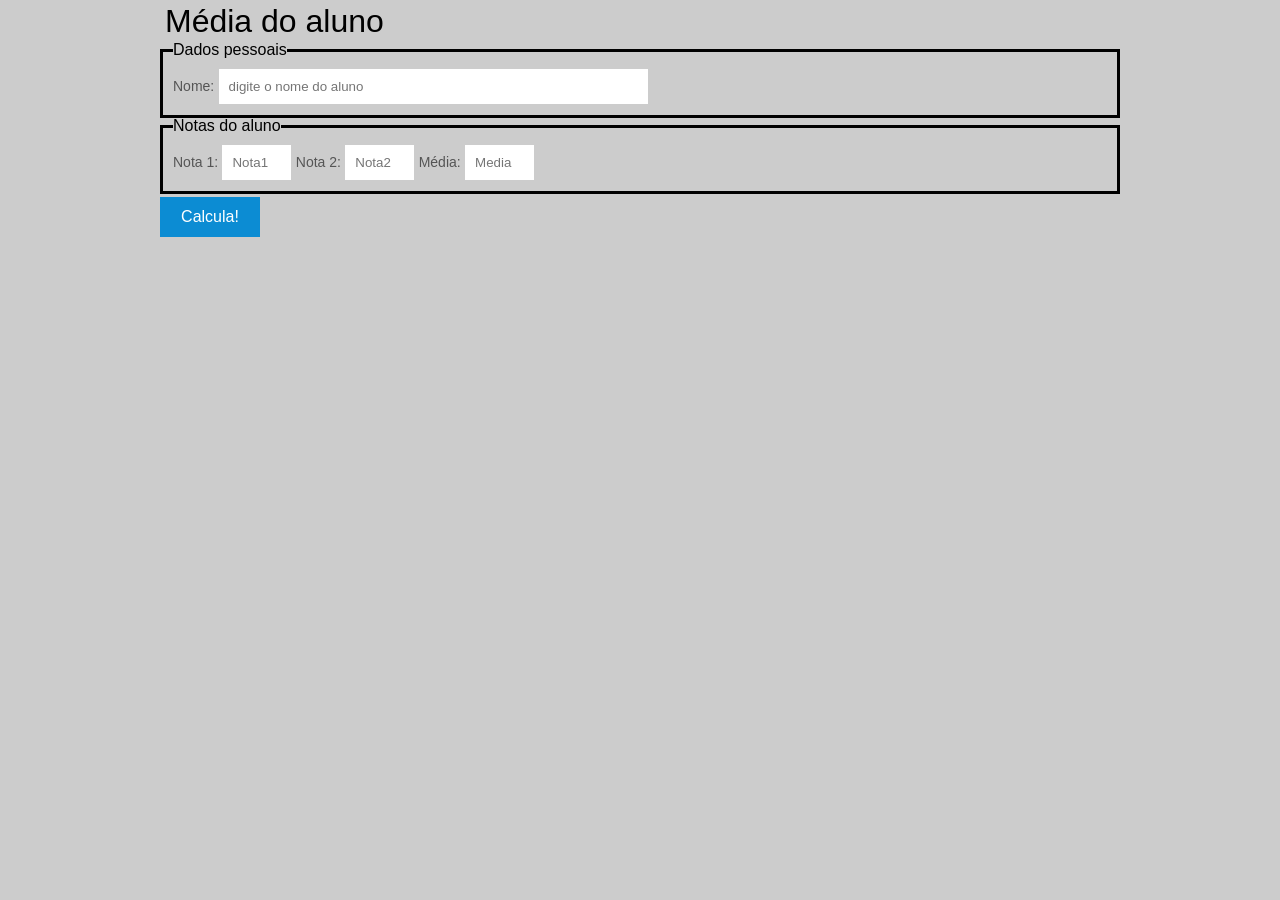
<file: Construção de Sites/exemplo_nota/index.html>
<!doctype html>
<html lang="pt-br">
	<head>
		<meta charset="UTF-8">
		<title>Média do aluno</title>
		<link rel="stylesheet" type="text/css" href="css/reset.css">
		<link rel="stylesheet" type="text/css" href="css/geral.css">
	</head>
	<body>
        <div id="container">
            <header>
                <h1>Média do aluno</h1>
            </header>
            <main>
                <section>
                    
                    <form method="post" action="processa.html">
                        <fieldset>
                            <legend>Dados pessoais</legend>
                            <label for="campo-nome">Nome:</label>
                            <input id="campo-nome" type="text" size=50 placeholder="digite o nome do aluno">
                        </fieldset>
                        <fieldset>
                            <legend id="123">Notas do aluno</legend>
                            <label for="nota1">Nota 1:</label>
                            <input id="nota1" type="text" placeholder="Nota1" size=5>
                            <label for="nota2">Nota 2:</label>
                            <input id="nota2" type="text" placeholder="Nota2" size=5>
                            <label for="media">Média:</label>
                            <input  id="media" type="text" placeholder="Media" readonly="yes" size=5>
                        </fieldset>

                        
                    </form>
                    <button id="calcula-media" onclick="media(document.getElementById('nota1').value,document.getElementById('nota2').value)">Calcula!</button>
                    
                </section>
            </main>
        </div>
        <script>
          function media(n1,n2)
                { 
                    
                   document.getElementById("media").style.color = "red";
                   document.getElementById("media").value= (parseInt(n1)+parseInt(n2))/2;
                }

        </script>
	</body>
</html>
</file>
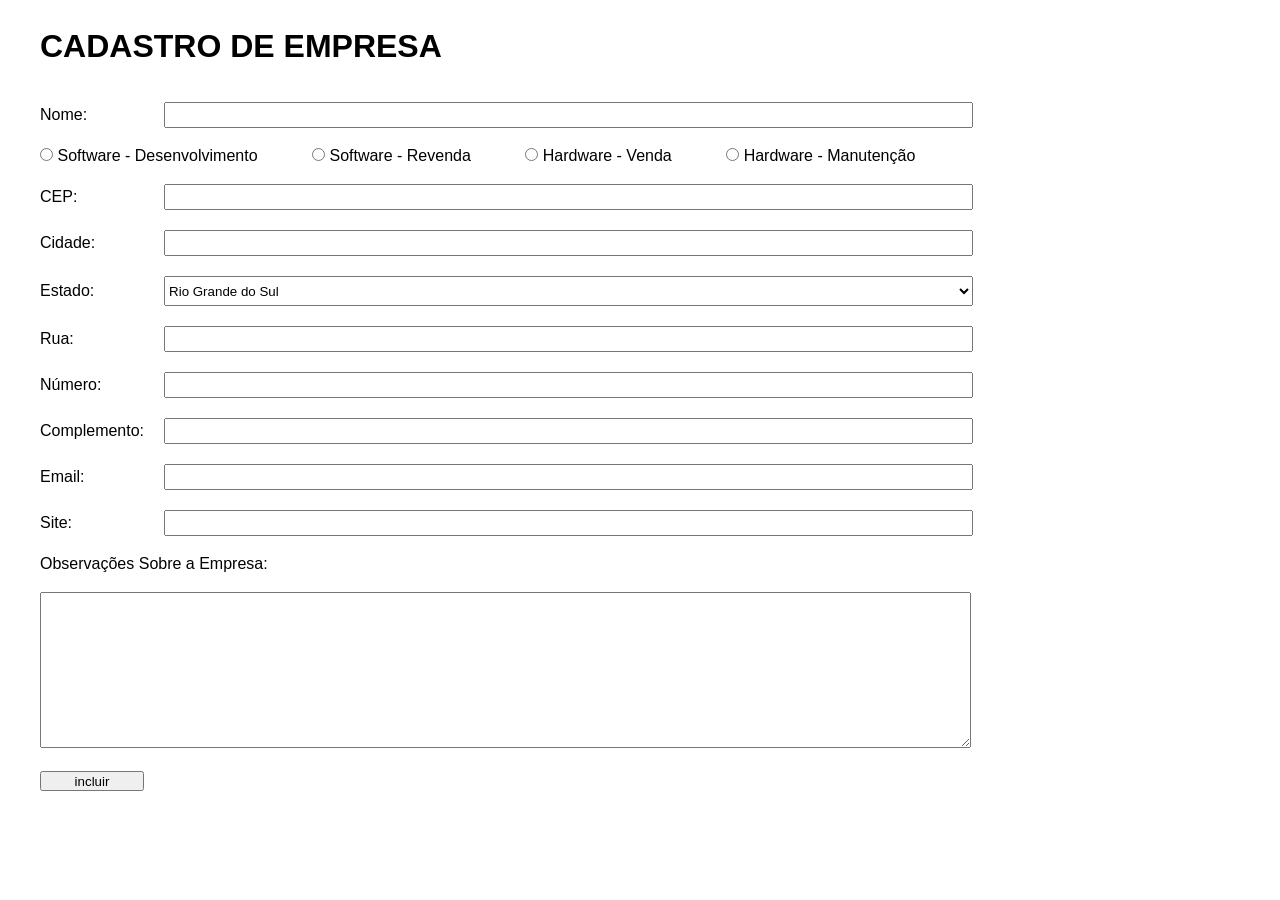
<file: Construção de Sites/formulario/index.html>
<!DOCTYPE html>
<html lang="pt-br">
<head>

    <meta charset="UTF-8">

    <title>Forumlario</title>

    <link rel = "stylesheet" href = "reset.css">
    <link rel = "stylesheet" href = "style.css">
    
</head>
<body>

    <h1>CADASTRO DE EMPRESA</h1>

    <form method = "post" action = "" >

        <table>

            <tr>

                <td class = "label" > <label for = "nome">Nome: </label> </td>
                <td class = "input"> <input id = "nome" type = "text"> </td>

            </tr>

            <tr class = "radio">

                <td colspan="2">
                    
                    <input type="radio" id="radio1" name = "radio"/>
                    <label for="radio1">Software - Desenvolvimento</label> 
                
                    <input type="radio" id="radio2" name = "radio"/>
                    <label for="radio2">Software - Revenda</label> 
                
                    <input type="radio" id="radio3" name = "radio"/>
                    <label for="radio3">Hardware - Venda</label> 
                
                    <input type="radio" id="radio4" name = "radio"/>
                    <label for="radio4">Hardware - Manutenção</label> 

                </td>

            </tr>

            <tr>

                <td class = "label" > <label for = "cep">CEP: </label> </td>
                <td class = "input"> <input id = "cep" type = "text"> </td>

            </tr>
            
            <tr>

                <td class = "label" > <label for = "cidade">Cidade: </label> </td>
                <td class = "input"> <input id = "cidade" type = "text"> </td>

            </tr>


            <tr>

                <td class = "label" > <label for = "estado">Estado: </label> </td>
                <td class = "input"> 

                    <select id="estado">
                    <option value="valor1" selected>Rio Grande do Sul</option>
                    <option value="valor2">Santa Catarina</option>
                    <option value="valor3">Parana</option>

                </select> </td>

            </tr>

            <tr>

                <td class = "label" > <label for = "rua">Rua: </label> </td>
                <td class = "input"> <input id = "rua" type = "text"> </td>

            </tr>

            <tr>

                <td class = "label" > <label for = "numero">Número: </label> </td>
                <td class = "input"> <input id = "numero" type = "text"> </td>

            </tr>

            <tr>

                <td class = "label" > <label for = "complemento">Complemento: </label> </td>
                <td class = "input"> <input id = "complemento" type = "text"> </td>

            </tr>

            <tr>

                <td class = "label" > <label for = "email">Email: </label> </td>
                <td class = "input"> <input id = "email" type = "email"> </td>

            </tr>

            <tr>

                <td class = "label" > <label for = "site">Site: </label> </td>
                <td class = "input"> <input id = "site" type = "url"> </td>

            </tr>

            <tr>

                <td class = "label" colspan = "2"> <label for = "obs">Observações Sobre a Empresa: </label> </td>
                
            </tr>

            <tr>

                <td class = "input" colspan = "2"> <textarea id = "obs"></textarea> </td>

            </tr>

            <tr>

                <td class = "input"> <input id = "enviar" type = "submit" value = "incluir"> </textarea> </td>

            </tr>

        </table>

      
    </form>
    
</body>
</html>
</file>
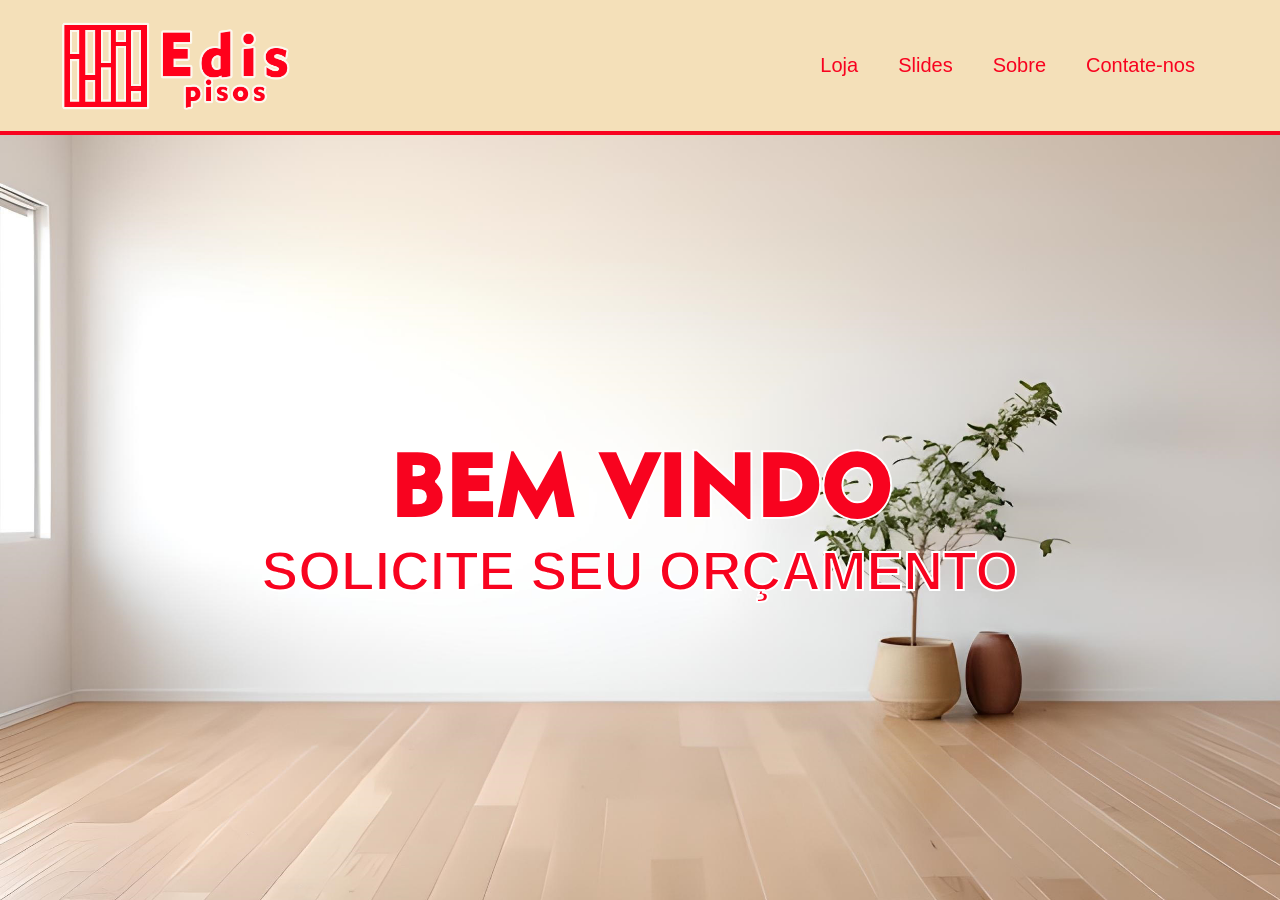
<file: Construção de Sites/meu projeto/index.html>
<!DOCTYPE html>
<html lang="pt-br">
<head>

    <meta charset="UTF-8">
    
    <link rel = "stylesheet" href="header.css">
    <link rel = "stylesheet" href="style.css">

    <title>EDIS PISOS</title>
	
</head>

<body>

    <!-- CABEÇALHO -->
    <nav>
        
        <a href="index.html" > <img src = "logo.png" > </a> 
        
        <ul>
            <li> <a href="pisos/pisos.html" > Loja </a> </li>
            <li> <a href="slide/slide.html" > Slides</a> </li>
            <li> <a href="#" > Sobre </a> </li>
            <li> <a href="contato/contato.html" > Contate-nos</a> </li>
        </ul>

    </nav>
	
    <section class="banner">
	
        <div>
		
           <h1 class="titulo">BEM VINDO</h1>
           <h2 class="sub_titulo">SOLICITE SEU ORÇAMENTO</h2>
		   
        </div>
		
    </section>
	
</body>
</html>
</file>
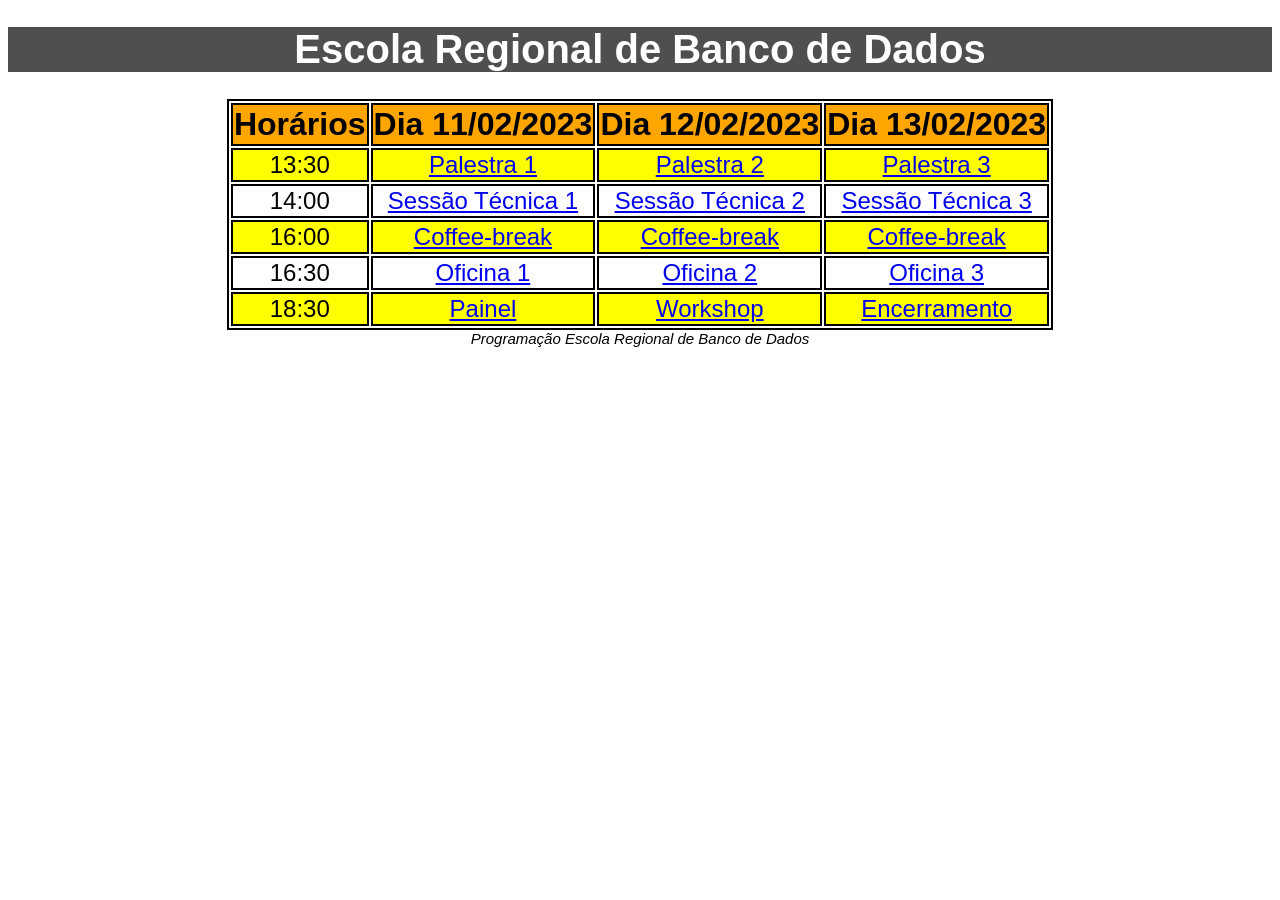
<file: Construção de Sites/tarefa1 - Bruno Machado/index.html>
<!DOCTYPE html >
<html lang="pt">
	<head>
		<meta charset="utf-8">
		<title>index</title>
		<link rel = "stylesheet" href = "css/style.css">
	</head>
	<body>
		
		<h1>Escola Regional de Banco de Dados</h1>
		
		<div class = "tabela">
		
			<table>
			
				<caption>Programação Escola Regional de Banco de Dados</caption> 
				
				<tr>
				
					<th>Horários</th>
					<th>Dia 11/02/2023</th>
					<th>Dia 12/02/2023</th>
					<th>Dia 13/02/2023</th>
					
				</tr>
				
				<tr>
				
					<td>13:30</td>
					<td><a href = "paginas/pagina-da-palestra.html">Palestra 1</a></td>
					<td><a href = "#">Palestra 2</a></td>
					<td><a href = "#">Palestra 3</a></td>
					
				</tr>
				
				<tr>
				
					<td>14:00</td>
					<td><a href = "#">Sessão Técnica 1</a></td>
					<td><a href = "#">Sessão Técnica 2</a></td>
					<td><a href = "#">Sessão Técnica 3</a></td>
					
				</tr>
				
				<tr>
				
					<td>16:00</td>
					<td><a href = "#">Coffee-break</a></td>
					<td><a href = "#">Coffee-break</a></td>
					<td><a href = "#">Coffee-break</a></td>
					
				</tr>
				
				<tr>
				
					<td>16:30</td>
					<td><a href = "#">Oficina 1</a></td>
					<td><a href = "#">Oficina 2</a></td>
					<td><a href = "#">Oficina 3</a></td>
					
				</tr>
				
				<tr>
				
					<td>18:30</td>
					<td><a href = "#">Painel</a></td>
					<td><a href = "#">Workshop</a></td>
					<td><a href = "#">Encerramento</a></td>
					
				</tr>
			
			</table>
		
		</div>
		
	</body>
</html>
</file>
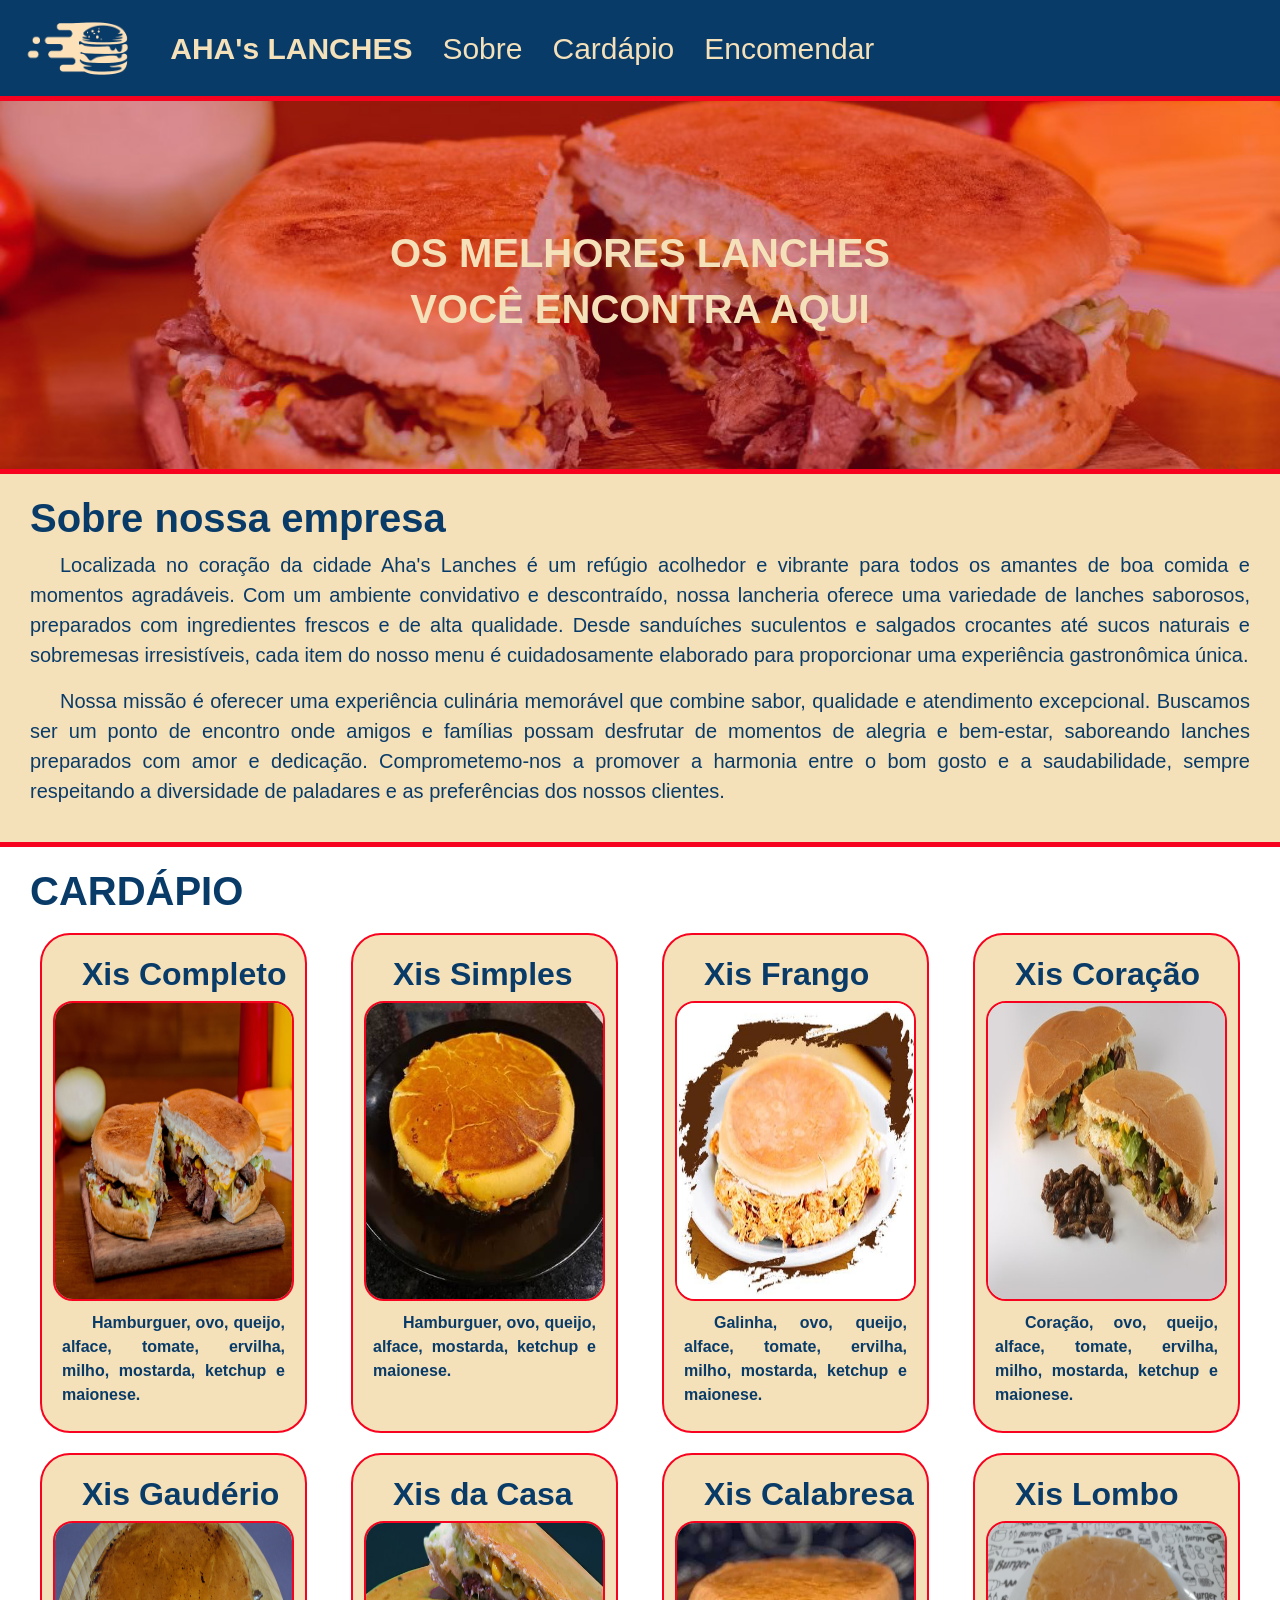
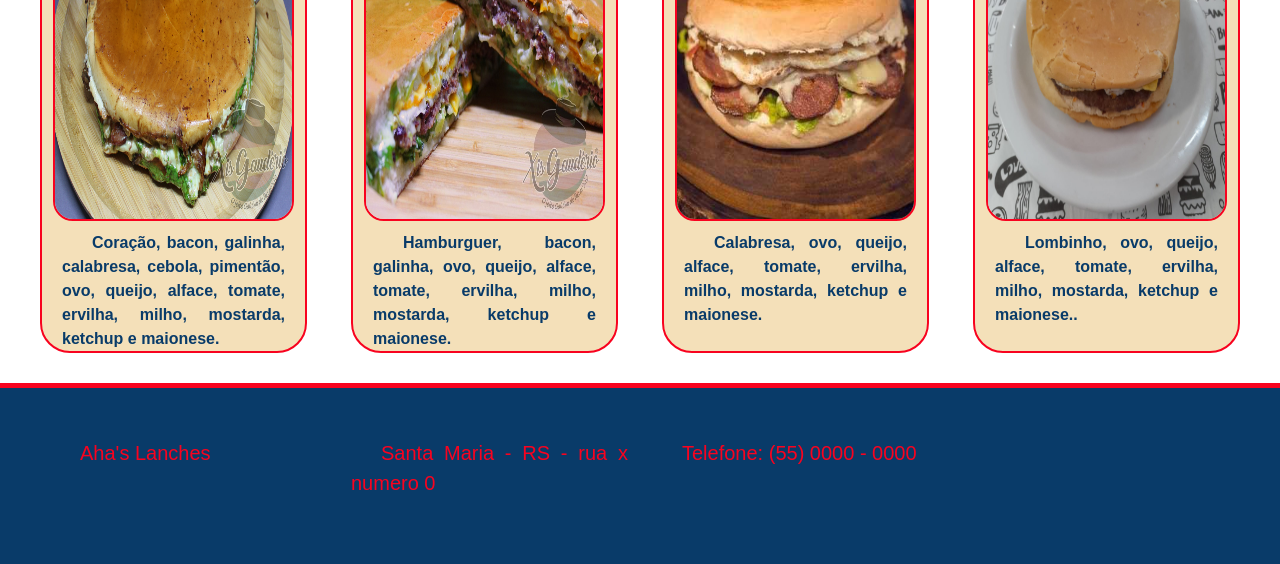
<file: Construção de Sites/trabalho 5/index.html>
<!doctype html>
<html lang="pt-br">
  <head>
  
    <meta charset="utf-8">
    <meta name="viewport" content="width=device-width, initial-scale=1">
    <title>TAREFA 5</title>
	
	<link href="css/reset.css" rel="stylesheet">
	<link href="https://cdn.jsdelivr.net/npm/bootstrap@5.3.3/dist/css/bootstrap.min.css" rel="stylesheet" integrity="sha384-QWTKZyjpPEjISv5WaRU9OFeRpok6YctnYmDr5pNlyT2bRjXh0JMhjY6hW+ALEwIH" crossorigin="anonymous">
	<link href="css/style.css" rel="stylesheet">

  </head>
  <body>
	
	<nav class="navbar navbar-expand-lg">
	  <div class="container-fluid">
		<a class="navbar-brand" href="#"> <img src = "imagens/logo.png" alt = "logo" height = 70px></a>
		<button class="navbar-toggler" type="button" data-bs-toggle="collapse" data-bs-target="#navbarNavAltMarkup" aria-controls="navbarNavAltMarkup" aria-expanded="false" aria-label="Toggle navigation">
		  <span class="icon">+</span>
		</button>
		<div class="collapse navbar-collapse" id="navbarNavAltMarkup">
		  <div class="navbar-nav">
			<a href="#"><b>AHA's LANCHES</b></a>
			<a href="#sobre" class="fundo">Sobre</a>
			<a href="#cardapio" class="fundo">Cardápio</a>
			<a href="secoes/forms.html" class="fundo">Encomendar</a>
		  </div>
		</div>
	  </div>
	</nav>
	
	<div class = "foto">
		
		<div>
		
			<h1>OS MELHORES LANCHES</h1>
			<h1>VOCÊ ENCONTRA AQUI</h1>
			
		</div>
	
	</div>
	
	<div id = "sobre">
	
		<h1>Sobre nossa empresa</h1>
		
		<p class = "d-none d-md-block">Localizada no coração da cidade Aha's Lanches é um 
		refúgio acolhedor e vibrante para todos 
		os amantes de boa comida e momentos agradáveis. Com um 
		ambiente convidativo e descontraído, nossa lancheria 
		oferece uma variedade de lanches saborosos, preparados 
		com ingredientes frescos e de alta qualidade. Desde 
		sanduíches suculentos e salgados crocantes até sucos 
		naturais e sobremesas irresistíveis, cada item do 
		nosso menu é cuidadosamente elaborado para proporcionar 
		uma experiência gastronômica única.</p>
		
		<p>Nossa missão é oferecer uma experiência 
		culinária memorável que combine sabor, 
		qualidade e atendimento excepcional. 
		Buscamos ser um ponto de encontro onde 
		amigos e famílias possam desfrutar de 
		momentos de alegria e bem-estar, saboreando 
		lanches preparados com amor e dedicação. 
		Comprometemo-nos a promover a harmonia entre
		o bom gosto e a saudabilidade, sempre 
		respeitando a diversidade de paladares 
		e as preferências dos nossos clientes.</p>
		
	</div>
	
	<div id = "cardapio">
		
		<h1>CARDÁPIO</h1>
		
		<div class="row justify-content-evenly">
		  
			<div class = "col-12 col-md-3">
			
				<div class = "item">
				
					<h2>Xis Completo</h2>
					<img src = "imagens/completo.jpg" alt = "cardapio1">
					<p> Hamburguer, ovo, queijo, alface, tomate, ervilha, milho, mostarda, ketchup e maionese.</p>
					
				</div>
			
			</div>
			<div class = "col-12 col-md-3">
			
				<div class = "item">
				
					<h2>Xis Simples</h2>
					<img src = "imagens/simples.jpg" alt = "cardapio1">
					<p> Hamburguer, ovo, queijo, alface, mostarda, ketchup e maionese.</p>
					
				</div>
				
			</div>
			<div class = "col-12 col-md-3">	
				
				<div class = "item">
				
					<h2>Xis Frango</h2>
					<img src = "imagens/frango.jpeg" alt = "cardapio1">
					<p> Galinha, ovo, queijo, alface, tomate, ervilha, milho, mostarda, ketchup e maionese. </p>
					
				</div>
				
			</div>
			<div class = "col-12 col-md-3">	
				
				<div class = "item">
				
					<h2>Xis Coração</h2>
					<img src = "imagens/coracao.jpg" alt = "cardapio1">
					<p> Coração, ovo, queijo, alface, tomate, ervilha, milho, mostarda, ketchup e maionese.</p>
					
				</div>
				
			</div>
			<div class = "col-12 col-md-3">	
				
				<div class = "item">
				
					<h2>Xis Gaudério</h2>
					<img src = "imagens/gauderio.jpg" alt = "cardapio1">
					<p> Coração, bacon, galinha, calabresa, cebola, pimentão, ovo, queijo, alface, tomate, ervilha, milho, mostarda, ketchup e maionese.</p>
					
				</div>
			
			</div>
			<div class = "col-12 col-md-3">
			
				<div class = "item">
				
					<h2>Xis da Casa</h2>
					<img src = "imagens/casa.jpg" alt = "cardapio1">
					<p> Hamburguer, bacon, galinha, ovo, queijo, alface, tomate, ervilha, milho, mostarda, ketchup e maionese. </p>
					
				</div>
			
			</div>
			<div class = "col-12 col-md-3">
			
				<div class = "item">
				
					<h2>Xis Calabresa</h2>
					<img src = "imagens/calabresa.jpeg" alt = "cardapio1">
					<p> Calabresa, ovo, queijo, alface, tomate, ervilha, milho, mostarda, ketchup e maionese.  </p>
					
				</div>
			
			</div>
			<div class = "col-12 col-md-3">
			
				<div class = "item">
				
					<h2>Xis Lombo</h2>
					<img src = "imagens/lombo.jpeg" alt = "cardapio1">
					<p> Lombinho, ovo, queijo, alface, tomate, ervilha, milho, mostarda, ketchup e maionese..</p>
					
				</div>
			
			</div>
			
			
		</div>
		  
	</div>
	
	<footer>
	
		<div class="row">
		
			<div class = "col-12 col-md-3">
				
				<p>Aha's Lanches</p>
				
			</div>
			
			<div class = "col-12 col-md-3">
				
				<p>Santa Maria - RS - rua x numero 0</p>
				
			</div>
			
			<div class = "col-12 col-md-3">
				
				<p>Telefone: (55) 0000 - 0000</p>
				
			</div>
		
		</div>
		
	</footer>
	
	<script src="https://cdn.jsdelivr.net/npm/@popperjs/core@2.11.8/dist/umd/popper.min.js" integrity="sha384-I7E8VVD/ismYTF4hNIPjVp/Zjvgyol6VFvRkX/vR+Vc4jQkC+hVqc2pM8ODewa9r" crossorigin="anonymous"></script>
	<script src="https://cdn.jsdelivr.net/npm/bootstrap@5.3.3/dist/js/bootstrap.min.js" integrity="sha384-0pUGZvbkm6XF6gxjEnlmuGrJXVbNuzT9qBBavbLwCsOGabYfZo0T0to5eqruptLy" crossorigin="anonymous"></script>
	
  </body>
</html>
</file>
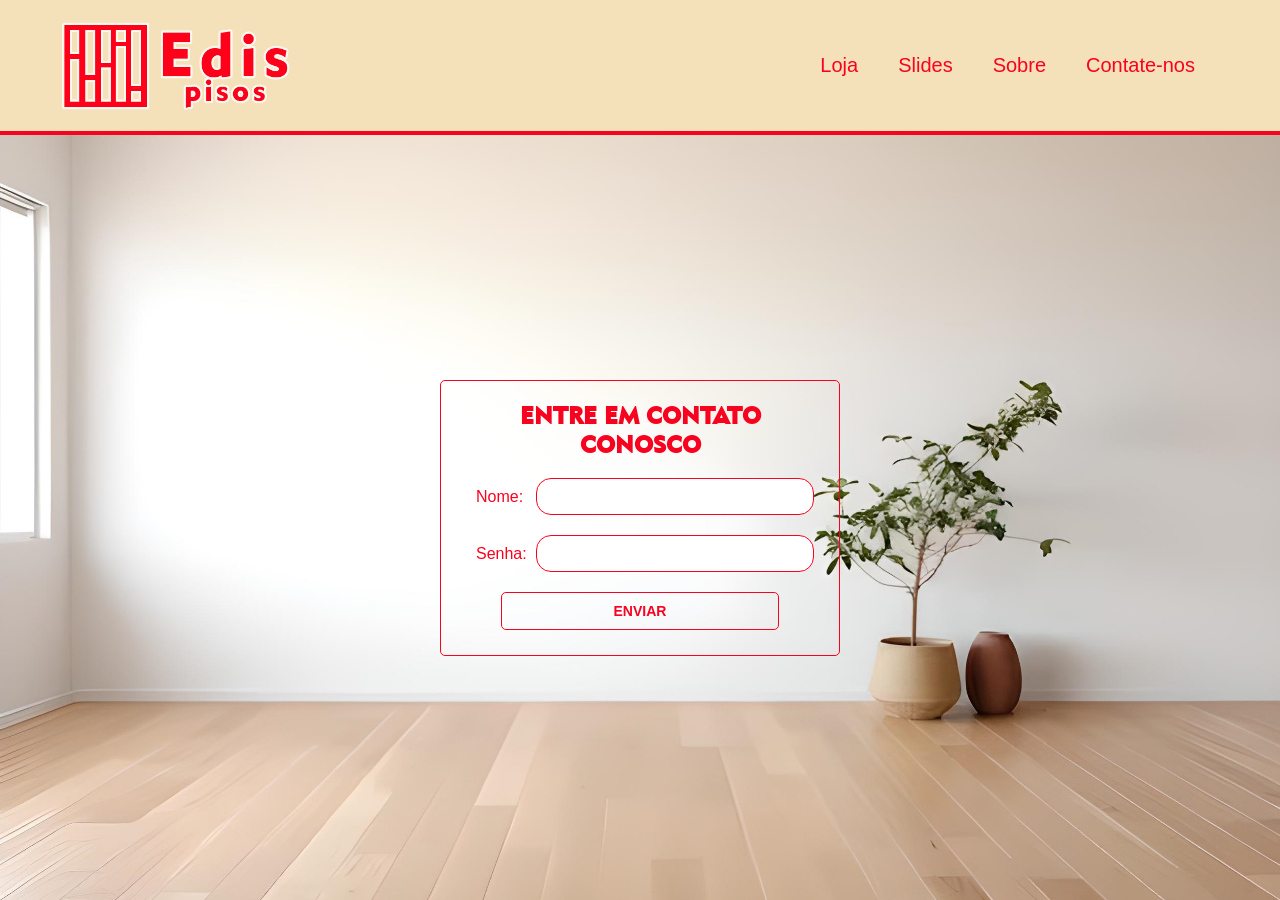
<file: Construção de Sites/meu projeto/contato/contato.html>
<!DOCTYPE html>
<html lang="pt-br">
<head>
    <meta charset="UTF-8">
    <meta name="viewport" content="width=device-width, initial-scale=1.0">
    <title>Página de Login</title>
	
	<link rel="stylesheet" type="text/css" href="../header.css"/>
	<link rel="stylesheet" type="text/css" href="../style.css"/>
	
</head>
<body>

	<!-- CABEÇALHO -->
    <nav>
        
        <a href="../index.html" > <img src = "../logo.png" > </a> 
        
        <ul>
            <li> <a href="../pisos/pisos.html" > Loja </a> </li>
            <li> <a href="../slide/slide.html" > Slides</a> </li>
            <li> <a href="#" > Sobre </a> </li>
            <li> <a href="contato.html" > Contate-nos</a> </li>
        </ul>

    </nav>
	
	<section class = "banner">
	
		<div class="contato">
		
			<h2>ENTRE EM CONTATO CONOSCO</h2>
			
			<form action="#" method="post">
				
				<div>
					<label>Nome:</label>
					<input class="login-input" type="text" name="username">
				</div>
				
				<div>
					<label>Senha:</label>
					<input class="login-input" type="password" name="password">
				</div>
				
				<div>
					<button class="login-button" type="submit">ENVIAR</button>
				</div>
				
			</form>
			
		</div>
	
	<section>
	
</body>
</html>
</file>
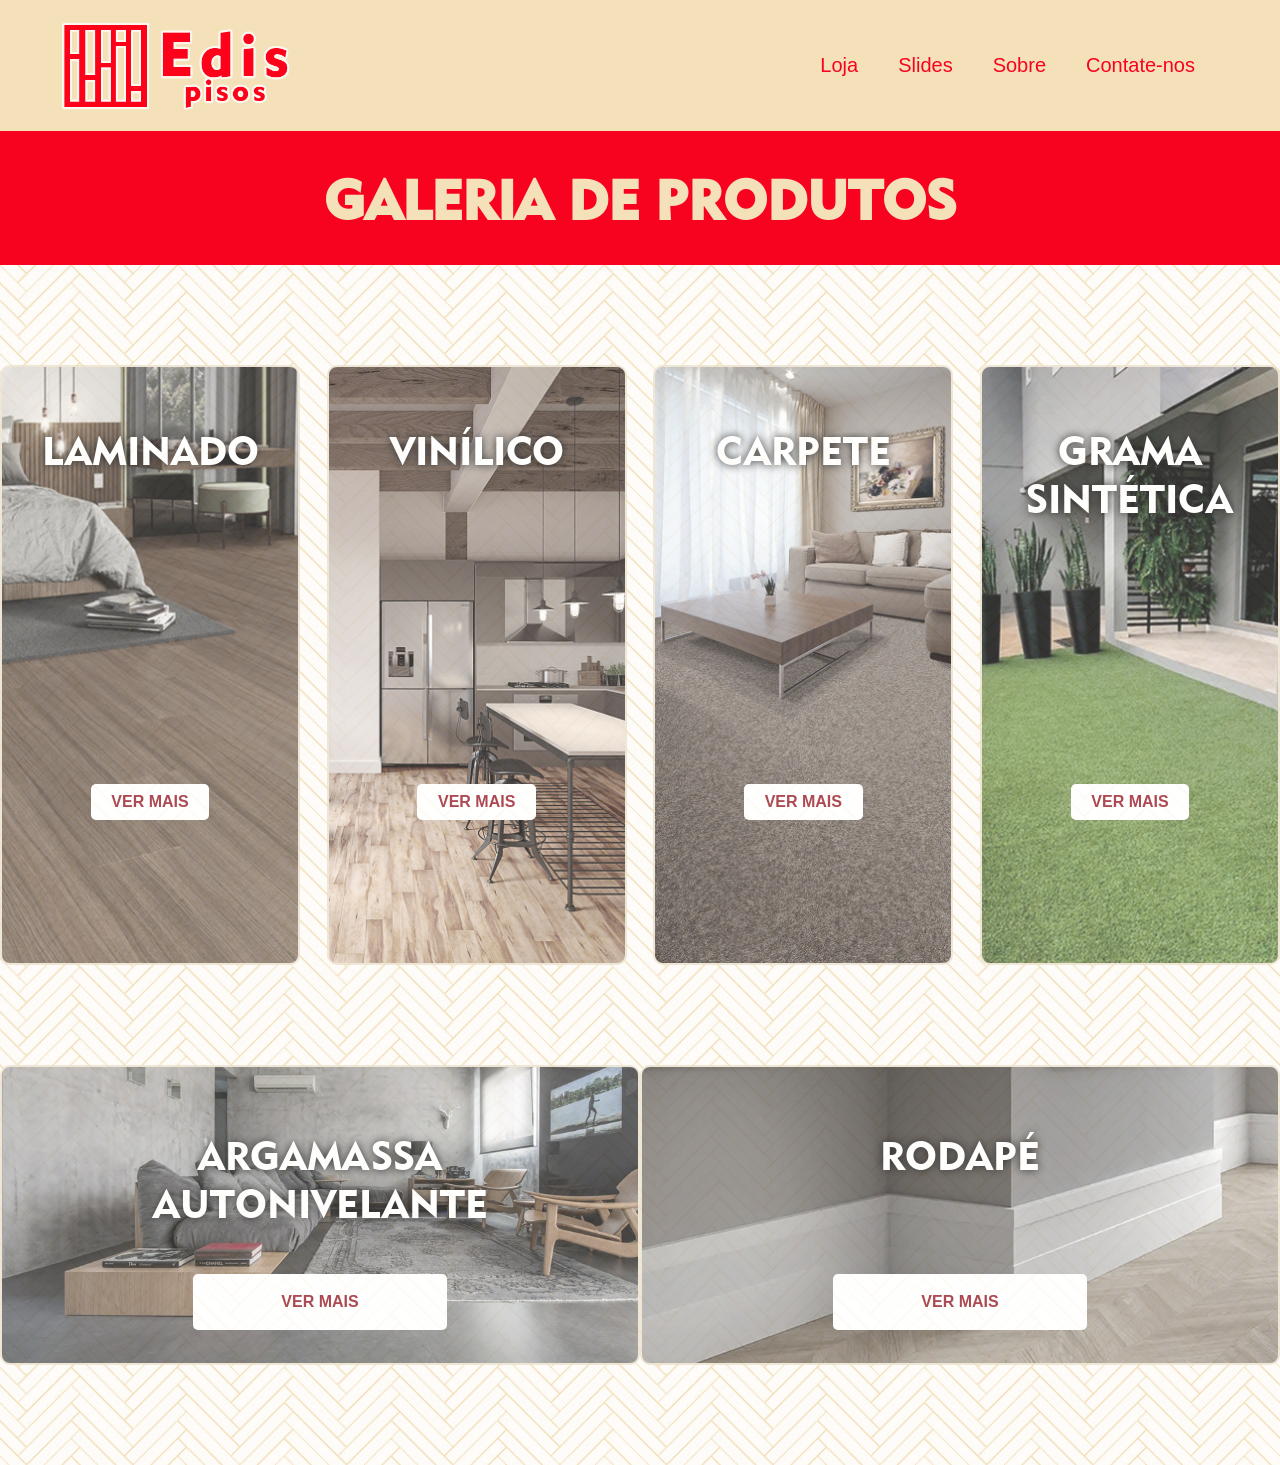
<file: Construção de Sites/meu projeto/pisos/pisos.html>
<!DOCTYPE html>
<html lang="pt-br">
<head>

	<meta charset="utf-8"/>

	<link rel = "stylesheet" href = ../header.css>
	<link rel = "stylesheet" href = "../style.css">
	

	<title> vendas </title>

</head>

<body>

	<!-- CABEÇALHO -->
    <nav>
        
        <a href="../index.html" > <img src = "../logo.png" > </a> 
        
        <ul>
            <li> <a href="pisos.html" > Loja </a> </li>
            <li> <a href="../slide/slide.html" > Slides</a> </li>
            <li> <a href="#" > Sobre </a> </li>
            <li> <a href="../contato/contato.html" > Contate-nos</a> </li>
        </ul>

    </nav>

	<header>

		<h3 class = "legenda">GALERIA DE PRODUTOS</h3>

	</header>
	
	<main class = "container">
		<section class = "produtos">
			
			<div class = "pisos" id = "piso1">				

				<p class ="pisos_titulo">LAMINADO</p>

				<a class = "pisos_botao" href = "#" >VER MAIS</a>

			</div>	
			
			<div class = "pisos" id = "piso2">				

				<p class ="pisos_titulo">VINÍLICO</p>

				<a class = "pisos_botao" href = "#" >VER MAIS</a>

			</div>	
			
			<div class = "pisos" id = "piso3">				

				<p class ="pisos_titulo">CARPETE</p>

				<a class = "pisos_botao" href = "#" >VER MAIS</a>

			</div>	

			<div class = "pisos" id = "piso4">				

				<p class ="pisos_titulo">GRAMA <BR> SINTÉTICA</p>

				<a class = "pisos_botao" href = "#" >VER MAIS</a>

			</div>	

		</section>

		<section class = "produtos">
			
			<div class = "pisos2" id = "piso5">				

				<p class ="pisos_titulo">ARGAMASSA <BR> AUTONIVELANTE</p>

				<a class = "pisos_botao" href = "#" >VER MAIS</a>

			</div>	
			
			<div class = "pisos2" id = "piso6">				

				<p class ="pisos_titulo">RODAPÉ</p>

				<a class = "pisos_botao" href = "#" >VER MAIS</a>
			
			</div>

		</section>
	</main>
	
</body>

</html>
</file>
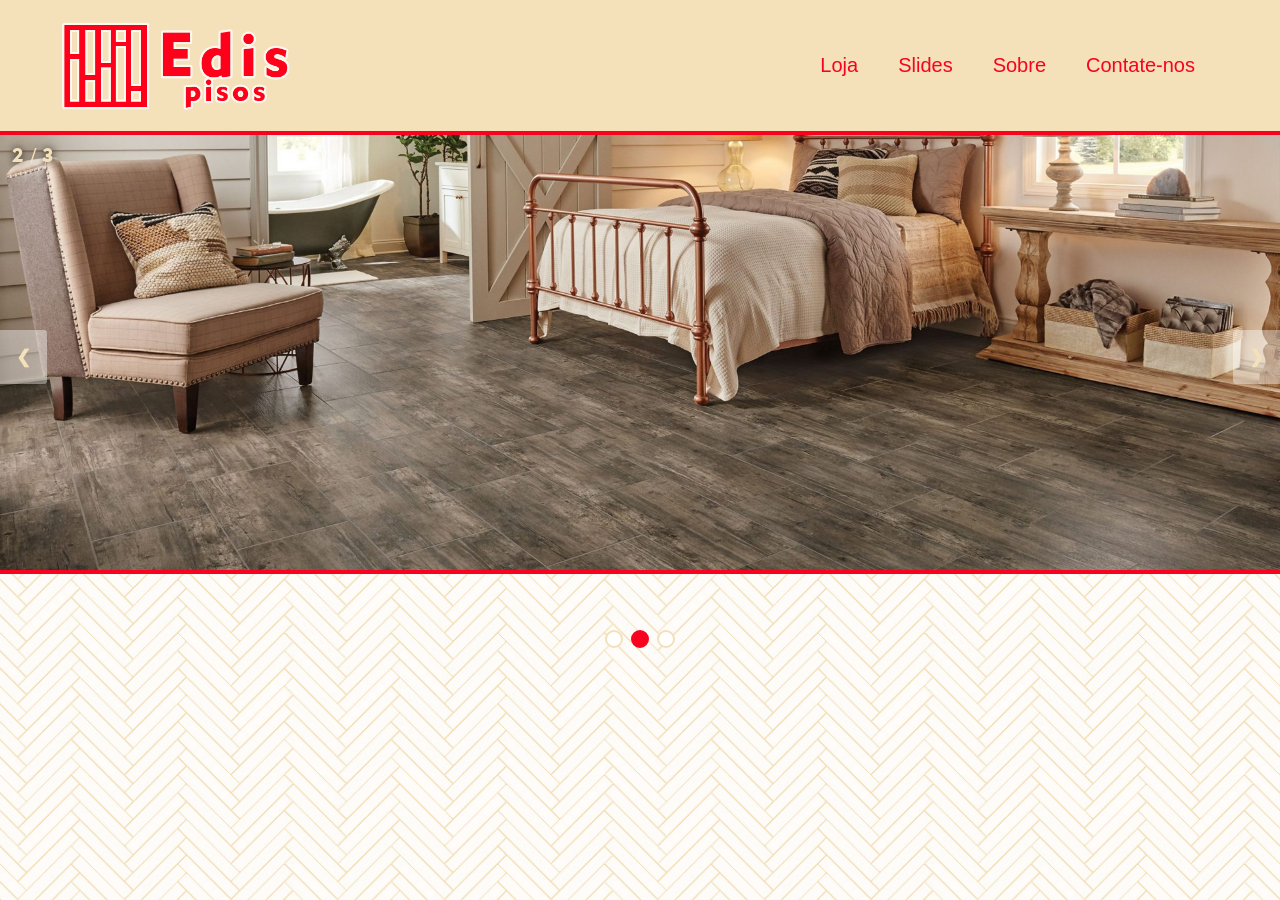
<file: Construção de Sites/meu projeto/slide/slide.html>
<!DOCTYPE html>
<html lang="pt-br">
 <head>
	<meta charset="utf-8">
    <meta name="viewport" content="width=device-width,initial-scale=1">
    <meta http-equiv="content-language" content="pt-br" />
    <meta name="robots" content="index, follow"/>
	<link rel="stylesheet" type="text/css" href="css/reset.css">
	<link rel="stylesheet" type="text/css" href="css/style.css">
	
	<link rel = "stylesheet" href = ../header.css>
	<link rel = "stylesheet" href = "../style.css">
    
	<title>Slideshow</title>
 </head>

<body>

    <nav>
        
        <a href="../index.html" > <img src = "../logo.png" > </a> 
        
        <ul>
            <li> <a href="../pisos/pisos.html" > Loja </a> </li>
            <li> <a href="slide.html" > Slides</a> </li>
            <li> <a href="#" > Sobre </a> </li>
            <li> <a href="../contato/contato.html" > Contate-nos</a> </li>
        </ul>

    </nav>
	
<main class="main_content container">      
    <section class="section-seu-codigo container">    
        <div class="slideshow-container">
            <div class="slideshow fade">
                <div class="numeracao">1 / 3</div>
                <img src="uploads/slide1.jpg" alt="slide">
            </div>

            <div class="slideshow fade">
                <div class="numeracao">2 / 3</div>
                <img src="uploads/slide2.jpg" alt="Slide">
            </div>
            <div class="slideshow fade">
                <div class="numeracao">3 / 3</div>
                <img src="uploads/slide3.jpg" alt="Slide">
            </div>
            <a class="prev" onclick="plusSlides(-1)">&#10094;</a>
            <a class="next" onclick="plusSlides(1)">&#10095;</a>    
        </div>
        <div class="paginacao">
            <span class="dot" onclick="currentSlide(1)"></span>
            <span class="dot" onclick="currentSlide(2)"></span>
            <span class="dot" onclick="currentSlide(3)"></span>
        </div>
    </section><!--FECHA HTML-->
</main>
<script src="js/jquery.js"></script>
<script src="js/script.js"></script>

<script type="text/javascript">

let slides = document.querySelectorAll('.slideshow');
        let dots = document.querySelectorAll('.dot');
        let slideIndex = 1;
        let timeoutID;

        const showSlides = (n) => {
            let i;

            if (n > slides.length) {
                slideIndex = 1;
            }
            if (n < 1) {
                slideIndex = slides.length;
            }

            for (i = 0; i < slides.length; i++) {
                slides[i].style.display = "none";
            }

            for (i = 0; i < slides.length; i++) {
                dots[i].setAttribute('class', 'dot');
            }


            slides[slideIndex - 1].style.display = 'block';
            dots[slideIndex - 1].setAttribute('class', 'dot ativo');
            clearTimeout(timeoutID);
            timeoutID = setTimeout(autoSlides, 4000);
        };

        const plusSlides = (n) => {
            showSlides(slideIndex += n);
        };

        const currentSlide = (n) => {
            showSlides(slideIndex = n);
        };

        function autoSlides() {
            let i;

            for (i = 0; i < slides.length; i++) {
                slides[i].style.display = "none";
            }

            slideIndex++;
            if (slideIndex > slides.length) {
                slideIndex = 1;
            }

            for (i = 0; i < slides.length; i++) {
                dots[i].setAttribute('class', 'dot');
            }

            slides[slideIndex - 1].style.display = "block";
            dots[slideIndex - 1].setAttribute('class', 'dot ativo');
            timeoutID = setTimeout(autoSlides, 4000);
        }

        autoSlides();

</script>

</body>
</html>
</file>
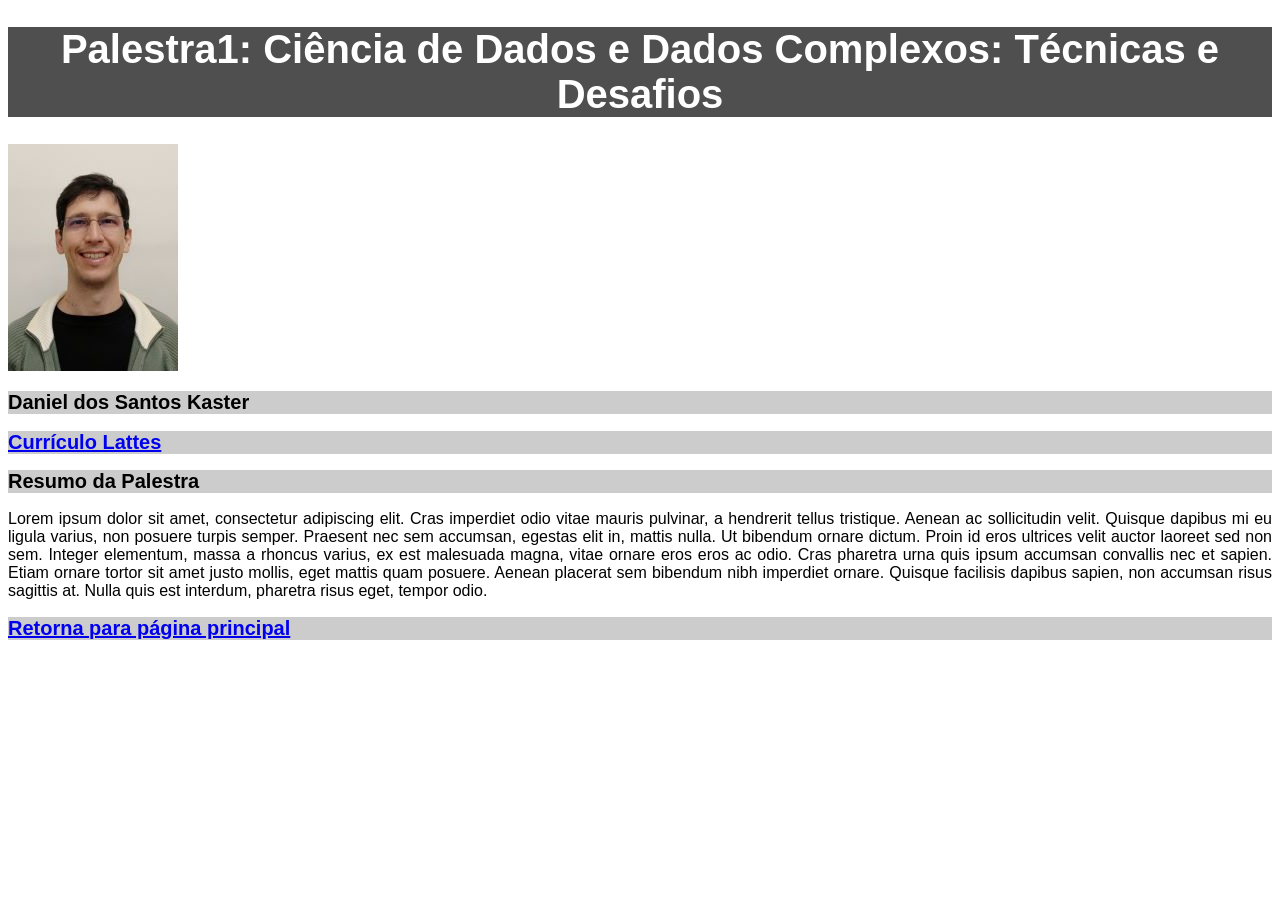
<file: Construção de Sites/tarefa1 - Bruno Machado/paginas/pagina-da-palestra.html>
<!DOCTYPE html >
<html lang="pt">
	<head>
		<meta charset="utf-8">
		<title>Página da palestra</title>
		<link rel = "stylesheet" href = "../css/style.css">
	</head>
	<body>
		
		<h1>Palestra1: Ciência de Dados e Dados Complexos: Técnicas e Desafios</h1>
		
		<img src = "../imagens/foto.jpg" alt = "foto palestrante" title = "Daniel dos Santos Kaster">
		
		<h2>Daniel dos Santos Kaster</h2>
		
		<h2> <a href = "http://lattes.cnpq.br/8013693656320228" target = "_blank">Currículo Lattes</a> </h2>
		
		<h2>Resumo da Palestra</h2>
		
		<p>Lorem ipsum dolor sit amet, consectetur adipiscing elit. Cras imperdiet odio 
		vitae mauris pulvinar, a hendrerit tellus tristique. Aenean ac sollicitudin velit. 
		Quisque dapibus mi eu ligula varius, non posuere turpis semper. Praesent nec sem 
		accumsan, egestas elit in, mattis nulla. Ut bibendum ornare dictum. Proin id eros 
		ultrices velit auctor laoreet sed non sem. Integer elementum, massa a rhoncus varius, 
		ex est malesuada magna, vitae ornare eros eros ac odio. Cras pharetra urna quis ipsum 
		accumsan convallis nec et sapien. Etiam ornare tortor sit amet justo mollis, eget mattis 
		quam posuere. Aenean placerat sem bibendum nibh imperdiet ornare. Quisque facilisis 
		dapibus sapien, non accumsan risus sagittis at. Nulla quis est interdum, pharetra 
		risus eget, tempor odio.</p>
		
		<h2> <a href = "../index.html">Retorna para página principal</a> </h2>
		
	</body>
</html>
</file>
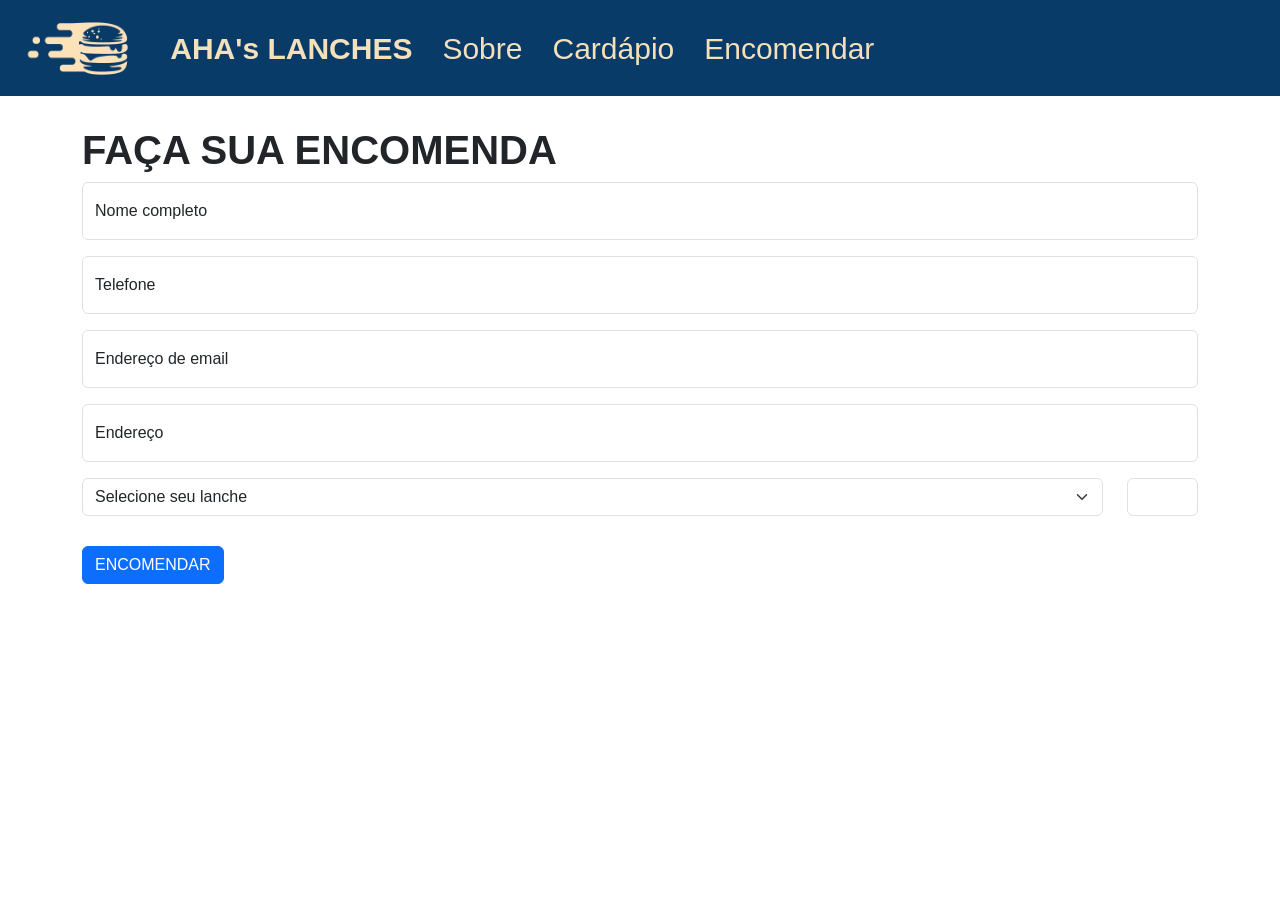
<file: Construção de Sites/trabalho 5/secoes/forms.html>
<!doctype html>
<html lang="pt-br">
  <head>
  
    <meta charset="utf-8">
    <meta name="viewport" content="width=device-width, initial-scale=1">
    <title>TAREFA 5</title>
	
	<link href="../css/reset.css" rel="stylesheet">
	<link href="https://cdn.jsdelivr.net/npm/bootstrap@5.3.3/dist/css/bootstrap.min.css" rel="stylesheet" integrity="sha384-QWTKZyjpPEjISv5WaRU9OFeRpok6YctnYmDr5pNlyT2bRjXh0JMhjY6hW+ALEwIH" crossorigin="anonymous">
	<link href="../css/style.css" rel="stylesheet">

  </head>
  <body>
	
	<nav class="navbar navbar-expand-lg">
	  <div class="container-fluid">
		<a class="navbar-brand" href="#"> <img src = "../imagens/logo.png" alt = "logo" height = 70px></a>
		<button class="navbar-toggler" type="button" data-bs-toggle="collapse" data-bs-target="#navbarNavAltMarkup" aria-controls="navbarNavAltMarkup" aria-expanded="false" aria-label="Toggle navigation">
		  <span class="icon">+</span>
		</button>
		<div class="collapse navbar-collapse" id="navbarNavAltMarkup">
		  <div class="navbar-nav">
			<a href="../index.html"><b>AHA's LANCHES</b></a>
			<a href="../index.html#sobre" class="fundo">Sobre</a>
			<a href="../index.html#cardapio" class="fundo">Cardápio</a>
			<a href="#" class="fundo">Encomendar</a>
		  </div>
		</div>
	  </div>
	</nav>
	
	<form class = "container">
	
		<h1> FAÇA SUA ENCOMENDA </h1>
		
		<div class="mb-3 form-floating">
		
			<input type="text" class="form-control" id="nome" placeholder = "">
			<label for="nome">Nome completo</label>
			  
		</div>
		
		<div class="mb-3 form-floating">
		
			<input type="text" class="form-control" id="tel" placeholder = "">
			<label for="tel">Telefone</label>
			  
		</div>
		
		<div class="mb-3 form-floating">
		
			<input type="email" class="form-control" id="email" placeholder = "">
			<label for="email">Endereço de email</label>
			  
		</div>
		
		<div class="mb-3 form-floating">
		
			<input type="text" class="form-control" id="end" placeholder = "">
			<label for="end">Endereço</label>
			  
		</div>
		
		<div class="row align-items-center">
  
			<div class="col-10 col-md-11">
		
				<select class="form-select" aria-label="Default select example">
				
					<option selected>Selecione seu lanche</option>
					<option value="1">Xis Completo</option>
					<option value="2">Xis Simples</option>
					<option value="3">Xis Frango</option>
					<option value="4">Xis Coração</option>
					<option value="5">Xis Gaudério</option>
					<option value="6">Xis da Casa</option>
					<option value="7">Xis Calabresa</option>
					<option value="8">Xis Lombo</option>
					  
				</select>
			
			</div>
			
			<div class="col-2 col-md-1">
		
				<input type="number" class="form-control">
			
			</div>
			
		</div>
		
		<div class="col-12">
		
			<button onclick = "botao()" class="btn btn-primary" type="submit">ENCOMENDAR</button>
			
		</div>
		
	</form>
	
	<script src="https://cdn.jsdelivr.net/npm/@popperjs/core@2.11.8/dist/umd/popper.min.js" integrity="sha384-I7E8VVD/ismYTF4hNIPjVp/Zjvgyol6VFvRkX/vR+Vc4jQkC+hVqc2pM8ODewa9r" crossorigin="anonymous"></script>
	<script src="https://cdn.jsdelivr.net/npm/bootstrap@5.3.3/dist/js/bootstrap.min.js" integrity="sha384-0pUGZvbkm6XF6gxjEnlmuGrJXVbNuzT9qBBavbLwCsOGabYfZo0T0to5eqruptLy" crossorigin="anonymous"></script>
	<script>
	
		function botao() {
		
			alert("encomenda realizada com sucesso");
		
		} 
	
	</script>
	
   </body>
</html>
</file>
<file: Construção de Sites/exemplo_nota/css/geral.css>
body 	{	
        color: #000000;
		background-color: #cccccc;
		font-family: Verdana, Geneva, Arial, sans-serif;
		text-align: justify;	}
				
#container 	{	
        margin: 0 auto;
		padding: 0px;
		border: 0;
		width:960px;
		font-size: 12px;
		background-color: #cccccc;
        position: relative;}

input[type=text]{
	border: 1px solid #ccc;
	padding: 10px;
	}

label{
	color: #555555;
	font-size:14px;
	margin-bottom: 2px;
}

legend{font-size:16px;}

fieldset{
	border: 0;
	margin: 0;
	padding-bottom: 2px;
}

button{
	padding: 10px;
	border: 0;
	font-size: 16px;
	margin: 0;
	margin-top: 3px;
	color: #ffffff;
	background-color:#0c8cd3;
	width: 100px;
    height: 40px;
}

fieldset
{
border: 3px solid #000000; 
padding: 10px;
}

h1{
padding:5px;
font-size:32px;    
}
</file>
<file: Construção de Sites/formulario/style.css>
*{

    margin: 0;

}

body{

    font-family: Verdana, Geneva, Tahoma, sans-serif;

}

h1{

    margin: 30px 40px;
    font-weight: bold;
    font-size: 2em;

}

form{

    margin: 0px 30px;

}

td{

    padding: 10px;

}

.label{

    width: 100px;

}

.input{

    input{
    
        height: 20px;
        width: 100%;

    }

    select{

        height: 30px;
        width: 101%;

    }

    textarea{

        height: 150px;
        width: 100%;

    }

}

.radio label{

    padding-right: 50px;

}
</file>
<file: Construção de Sites/meu projeto/header.css>
*{

    margin: 0;
    padding: 0;
    box-sizing: border-box;
    font-family: roboto;

    --vermelho: #f8031f;
    --bege: #F4E0B9;

}

nav img{

    height: 10vh;
}

nav{

	height: 15vh;
    background-color: var(--bege);
    padding: 10px 60px;
    display: flex;
    justify-content: space-between;
    align-items: center;
    border-bottom: solid var(--vermelho) 0.5vh;

}

nav ul{

    display: flex;
    align-items: center;
    list-style: none;
    padding: 10px;

}

nav li{

    margin-left: 10px;

}

nav li a{

    text-decoration: none;
    color: var(--vermelho);
    font-size: 20px;
    font-weight: 500;
    padding: 10px 15px;
    border-radius: 5px;
    transition: .5s;

}

nav li a:hover{

    background-color: var(--vermelho);
    color: white;
    font-weight: 800;
    padding: 10px 30px;

}
</file>
<file: Construção de Sites/meu projeto/style.css>
@font-face {

    font-family: geometric;
    src: url(geometric.ttf)
    
}

*{

    margin: 0;
    padding: 0;
    box-sizing: border-box;
    font-family: roboto, arial;

    --vermelho: #f8031f;
    --bege: #F4E0B9;

}

.banner{

    height: 85vh;
    background: url('background.jpg');
    background-size: cover;
    background-position: center;
    background-repeat: no-repeat;
    display: flex;
    align-items: center;
    justify-content: center;
    text-align: center;
    
}

.titulo{
    
    -webkit-text-stroke-width: 2px;
    -webkit-text-stroke-color: #fff; 

    color: var(--vermelho);
    font-size: 89px;
    font-family: geometric, arial;
    
}

.sub_titulo{

	-webkit-text-stroke-width: 2px;
    -webkit-text-stroke-color: #fff; 

    color: var(--vermelho);
    font-size: 55px;
    font-weight: 800;

}

img { vertical-align:middle; }

/* pisos */

header{
	
	background-color: var(--vermelho);
	height: 130px;
	text-align:center;
    display: flex;
    justify-content: center;
    align-items: center;
	
}

.legenda{

    color: var(--bege);
    font-size: 55px;
    font-family: geometric, arial;
    
}

.container{

    padding-bottom: 100px;
    background-size: 50%;
    background-image: url(pisos/background.jpg);
    animation: background 40s infinite;

}


@keyframes background{

    0%{

        background-position: 0% 50%;

    }

    100%{

        background-position: 100% 50%;

    }
    
}

.produtos{
	
    
	margin: auto;
	display: flex;
	justify-content: space-between;
    align-items:center;
	max-width: 1600px;
	
}

.pisos{
    
    margin: 100px 0px;
	width: 300px;
	height: 600px;
    border-radius: 10px;
    border: solid 2px var(--bege);
    transition: 0.5s;

    filter: brightness(100%) opacity(80%) grayscale(50%);
	
}

.pisos{
    
    --porcentagem: 20%;

	width: 300px;
	height: 600px;
    border-radius: 10px;
    border: solid 2px var(--bege);
    transition: 0.5s;

    filter: brightness(100%) opacity(80%) grayscale(50%);
	
}

.pisos2{
    
    --porcentagem: 10%;

	width: 730px;
	height: 300px;
    border-radius: 10px;
    border: solid 2px var(--bege);
    transition: 0.5s;

    filter: brightness(100%) opacity(80%) grayscale(50%);
	
}

.pisos:hover,
.pisos2:hover{

    
    border: solid 2px var(--vermelho);
    filter: brightness(100%) opacity(100%) grayscale(0%);

}

.pisos_titulo{

    margin: var(--porcentagem) auto;
    font-family: geometric, arial;
    font-size: 40px;
    text-align: center;
    color: #FFF;
        
    text-shadow: 0px 0px 10px black;

}

.pisos_botao{
	
	display:block;
    position: absolute;
    left: 30%;
    top: 70%;
	width:40%;

	text-decoration: none;
	color: var(--vermelho);
	background-color: white;
	border-radius: 5px;
	padding: 3%;
	text-align: center;
    font-weight: bold;

    transition: .3s;
	
}

.pisos_botao:hover{

	color: var(--bege);
	background-color: var(--vermelho);
    font-size:17px;
    width:70%;
    left: 15%;
}

#piso1{
    
    background: var(--vermelho) url(pisos/laminado.jpg) no-repeat;
    background-size: cover;

}

#piso2{
    
    background: var(--vermelho) url(pisos/vinilico.jpg) no-repeat;
    background-size: cover;

}

#piso3{
    
    background: var(--vermelho) url(pisos/carpete.jpg) no-repeat;
    background-size: cover;

}

#piso4{
    
    background: var(--vermelho) url(pisos/grama.jpg) no-repeat;
    background-size: cover;

}

#piso5{
    
    background: var(--vermelho) url(pisos/massa.jpg) no-repeat;
    background-size: cover;

}

#piso6{
    
    background: var(--vermelho) url(pisos/rodape.jpg) no-repeat;
    background-size: cover;

}

/* contato */

.contato{
	
    background: transparent;
    border: 1px solid var(--vermelho);
    padding: 20px;
    border-radius: 5px;
    width: 400px;
    
}

.contato h2{
	
	font-family: geometric, arial;
    text-align: center;
    margin-bottom: 14px;
    color: var(--vermelho);

}

form div{
	
	padding:5px;
	display:flex;
	text-align:center;
	justify-content: center;

	
}

label{
	
	padding:10px;
	text-align: left;
	width: 70px;
	color: var(--vermelho)
	
}

.login-input{
	
    width: 80%;
    padding: 10px;
    margin-bottom: 10px;
    border: 1px solid var(--vermelho);
    border-radius: 15px;
}

.login-button{
	
    width: 80%;
    padding: 10px;
    background-color: transparent;
    color: var(--vermelho);
    border: none;
	border: solid 1px var(--vermelho);
    border-radius: 5px;
    cursor: pointer;
	transition: .3s;
	font-family:roboto, arial;
	font-size:14px;
	font-weight: bold;
}

.login-button:hover{
	
	width: 100%;
	color:#fff;
    background-color: var(--vermelho);
	
}
</file>
<file: Construção de Sites/tarefa1 - Bruno Machado/css/style.css>
*{
	
	font-family: arial, sans-serif;	
	
}   

body{
	
	font-size: 16px;
	background-color: #fff;
	
}        
			
h1{         
			
	background-color:#4F4F4F;
	color: #fff;
	font-size:40px;
	text-align:center;
	
}

h2{
	
	background-color: #cccccc;
	font-size: 20px;
	
}

p{
	
	text-align: justify;
	
}

table, th, td{
	
	text-align: center;
	margin: auto;
	border: 2px solid;
	font-size: 24px;
	
}

th{
	
	background-color: #ffa500;
	font-size: 32px;
	
}

tr:nth-child(even){
	
	background-color: #ffff00;
	
}

caption{
	
	caption-side: bottom;
	font-style: italic;
	font-size: 15px;
	
}
</file>
<file: Construção de Sites/trabalho 5/css/style.css>
*{
	
	margin: 0px;
	font-family: sans-serif;
	
	--azul: rgb(9, 59, 105);
    --vermelho: #f8031f;
    --bege: #F4E0B9;
	
}
body{
	
	text-align: justify;
	
	h1{
	
		font-weight: bolder;
		
	}
	
	h2{
		
		text-indent: 40px;
		font-weight: bold;
		
	}
	
	p{
		
		text-indent: 30px;
		font-size: 20px;
		
	}
	
}

.navbar{ 

	background-color: var(--azul);
	
	button{
		
		width: 50px;
		height: 50px;
		border:2px solid var(--bege);
		color: var(--bege);
		
	}
	
	.navbar-brand{
		
		padding-right: 0px;
		
	}
	
	a{
		
		font-size: 30px;
		transition: .3s;
		color: var(--bege);
		text-decoration:none;
		padding-right: 30px;
		border-radius: 15px;
		
	}
	
	a:hover{
	
		color: var(--vermelho);
		text-decoration: underline;
		
		
	
	}
	
	.fundo:hover{
			
		background-color: var(--bege);
		border-radius: 15px;
			
	}

	
}

.foto{

	width: 100%;
	background-image: url('../imagens/foto.jpg');
	background-size: cover;
	background-position: center;
	
	text-align: center;
	padding: 10% 0px;
	
	color: var(--bege);
	
	border-bottom: 5px solid var(--vermelho);
	border-top: 5px solid var(--vermelho);
	
}

#sobre{
	
	color: var(--azul);
	background-color: var(--bege);

	padding: 20px 30px;
	
}

#cardapio{
	
	border-bottom: 5px solid var(--vermelho);
	border-top: 5px solid var(--vermelho);
	
	padding: 20px 30px;
	color: var(--azul);
	
	.item{
		
		border: 2px solid var(--vermelho);
		border-radius: 30px;
		background-color: var(--bege);
		
		margin: 10px;
		padding: 20px 0px;
		height: 500px;
		
		p{
			
			font-weight: bold;
			padding: 10px 20px;
			font-size: 16px;
		
		}
		
		img{
			
			border: 2px solid var(--vermelho);
			border-radius: 20px;
			margin: 0 4%;
			width: 92%;
			height: 300px;
			
		}
		
		transition: .3s;
		
	}
	
	.item:hover{

		background-color: var(--vermelho);
		color: var(--bege);
		border: 2px solid var(--bege);
		img{
			
			border: 2px solid var(--bege);
			
		}
	}

}

footer{
	
	background-color: var(--azul);
	color: var(--vermelho);
	padding: 50px;
	
}

form, .btn-primary{
	
	margin-top: 30px;
	
}
</file>
<file: Construção de Sites/meu projeto/slide/css/style.css>
*{
	
	--vermelho: #f8031f;
    --bege: #F4E0B9;
	
}

.container{height: 85vh;}

.content { float:left; width:92%; margin:0 4%; padding: 20px 0; }


/*HEADER*/
.main_header          { background:#ffffff; border-bottom:1px #f4f4f4 solid; z-index:1; padding: 0.5em 0em; }
.main_header .content { float:left; padding:0px 0; }

.fixed            { display:block; position:fixed; z-index:9;  }
.main_header_logo { text-align:center; margin:auto; float:none; width:138px; }
.main_header_logo img { height:69px; }


/*Seu Código*/
.section-seu-codigo          { padding:0px; background-color:#f4f4f4; }
.section-seu-codigo .content { float:left; padding:1em 0; }
.section_title               { width: 100%; float:left; margin-bottom:1em; font-size:1.3em; font-weight: 300; text-align: center; border-bottom: 1px #eceaea solid; padding-bottom: 1em; }

.box-artigo   { width:100%; float:left; background:#fff; box-shadow: 1px 0px 1.2px 0px #e3e3e3; border-radius:3px; padding:1em; }

/*Slide*/

.slideshow-container {
    
    border-bottom: var(--vermelho) 4px solid;
    width: 100%;
    position: relative;
    margin: auto;

}

.slideshow {
    display: none;
}


.slideshow img { width:100%; }

.prev,
.next {
    cursor: pointer;
    position: absolute;
    top: 50%;
    width: auto;
    margin-top: -22px;
    padding: 16px;
    color: white;
    font-weight: bold;
    font-size: 18px;
    transition: 0.6s ease;
    border-radius: 0 3px 3px 0;
	color: var(--bege);
	background-color: rgba(255, 255, 255, 0.4)
}

.next {
    right: 0;
    border-radius: 3px 0 0 3px;
}

.prev:hover,
.next:hover {
	color: #fff;
    background-color: var(--vermelho);
}


.legenda {

    width: auto;
    color: #fdfdfd;
    font-size: 0.9em;
    padding:5px;
    position: absolute;
    bottom: 18%;
    text-align: center;
    background-color: rgba(0, 0, 0, 0.4);
    left: 10%;

}

.numeracao {

    color: var(--bege);
    font-size: 20px;
    padding: 8px 12px;
    font-family:geometric;
    position: absolute;
    top: 0;
    text-shadow: 0px 0px 10px black;

}

.paginacao { 
    
    width:100%; 
    margin: 10px 0;
    text-align: center;
    height:10vh;
    display: flex;
    align-items: center;
    justify-content: center;

}

.dot {
	
    cursor: pointer;
    height: 13px;
    width: 13px;
    margin: 0 4px;
	border: var(--bege) solid 2px;
    border-radius: 50px;
    background-color: #fff;
    display: inline-block;
    transition: background-color 0.6s ease;
}

.ativo,
.dot:hover {
	border: var(--vermelho) solid 2px;
    background-color: var(--vermelho);
}


.fade {
    -webkit-animation-name: fade;
    -webkit-animation-duration: 2s;
    animation-name: fade;
    animation-duration: 2s;
}

@-webkit-keyframes fade {
    from {
        opacity: .4;
    }
    to {
        opacity: 1;
    }
}

@keyframes fade {
    from {
        opacity: 0.3;
    }
    to {
        opacity: 1;
    }
}

/*960PX BREAKPOINT - Ajustando o texto para desktop*/
@media (min-width:60em){


    .legenda   { font-size:2em; padding:8px; }
    .paginacao { margin:20px 0; }
    .dot       { width:18px; height:18px; }
}

/*Slide*/

/*Começa o Responsivo*/

/*480PX BREAKPOINT*/
/*480 dividido por 16 = 30em*/
@media (min-width:30em){

.boxBannerTopo { padding:1em 0; }

}

/*600PX BREAKPOINT*/
/*600 dividido por 16 = 37,5em*/
@media (min-width:37em){


} 

/*768PX BREAKPOINT*/
/*768 dividido por 16 = 48em*/
@media (min-width:48em){


} 

/*960PX BREAKPOINT*/
/*960 dividido por 16 = 60em*/
@media (min-width:60em){


}

/*1280PX BREAKPOINT*/
/*1280 dividido por 16 = 80em*/
@media (min-width:80em){

 
}

/*1366PX BREAKPOINT*/
/*1366 dividido por 16 = 85,375em*/
@media (min-width:85em){

 .content  { width:80%; margin:0 10%; }

}

/*1600PX BREAKPOINT*/
/*1600 dividido por 16 = 100em*/
@media (min-width:100em){


}
/*Fecha o Responsivo*/
</file>
